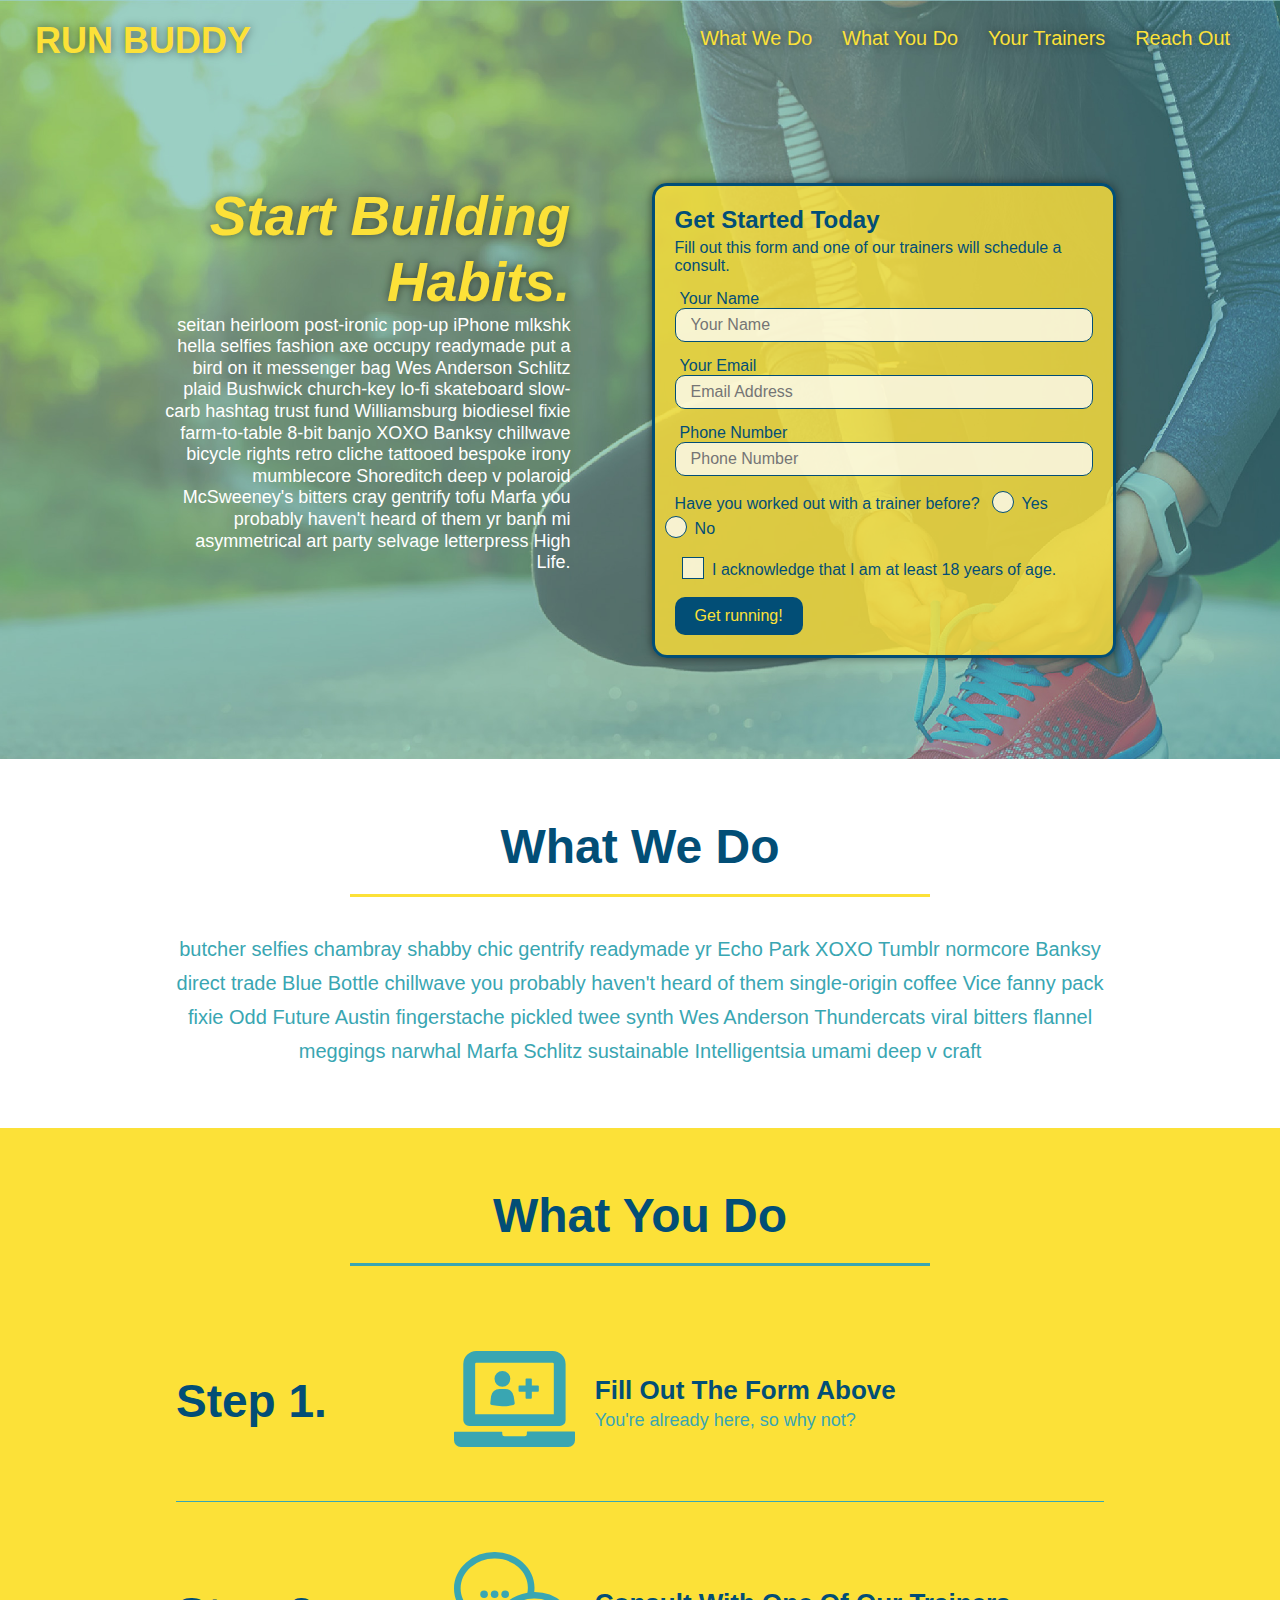
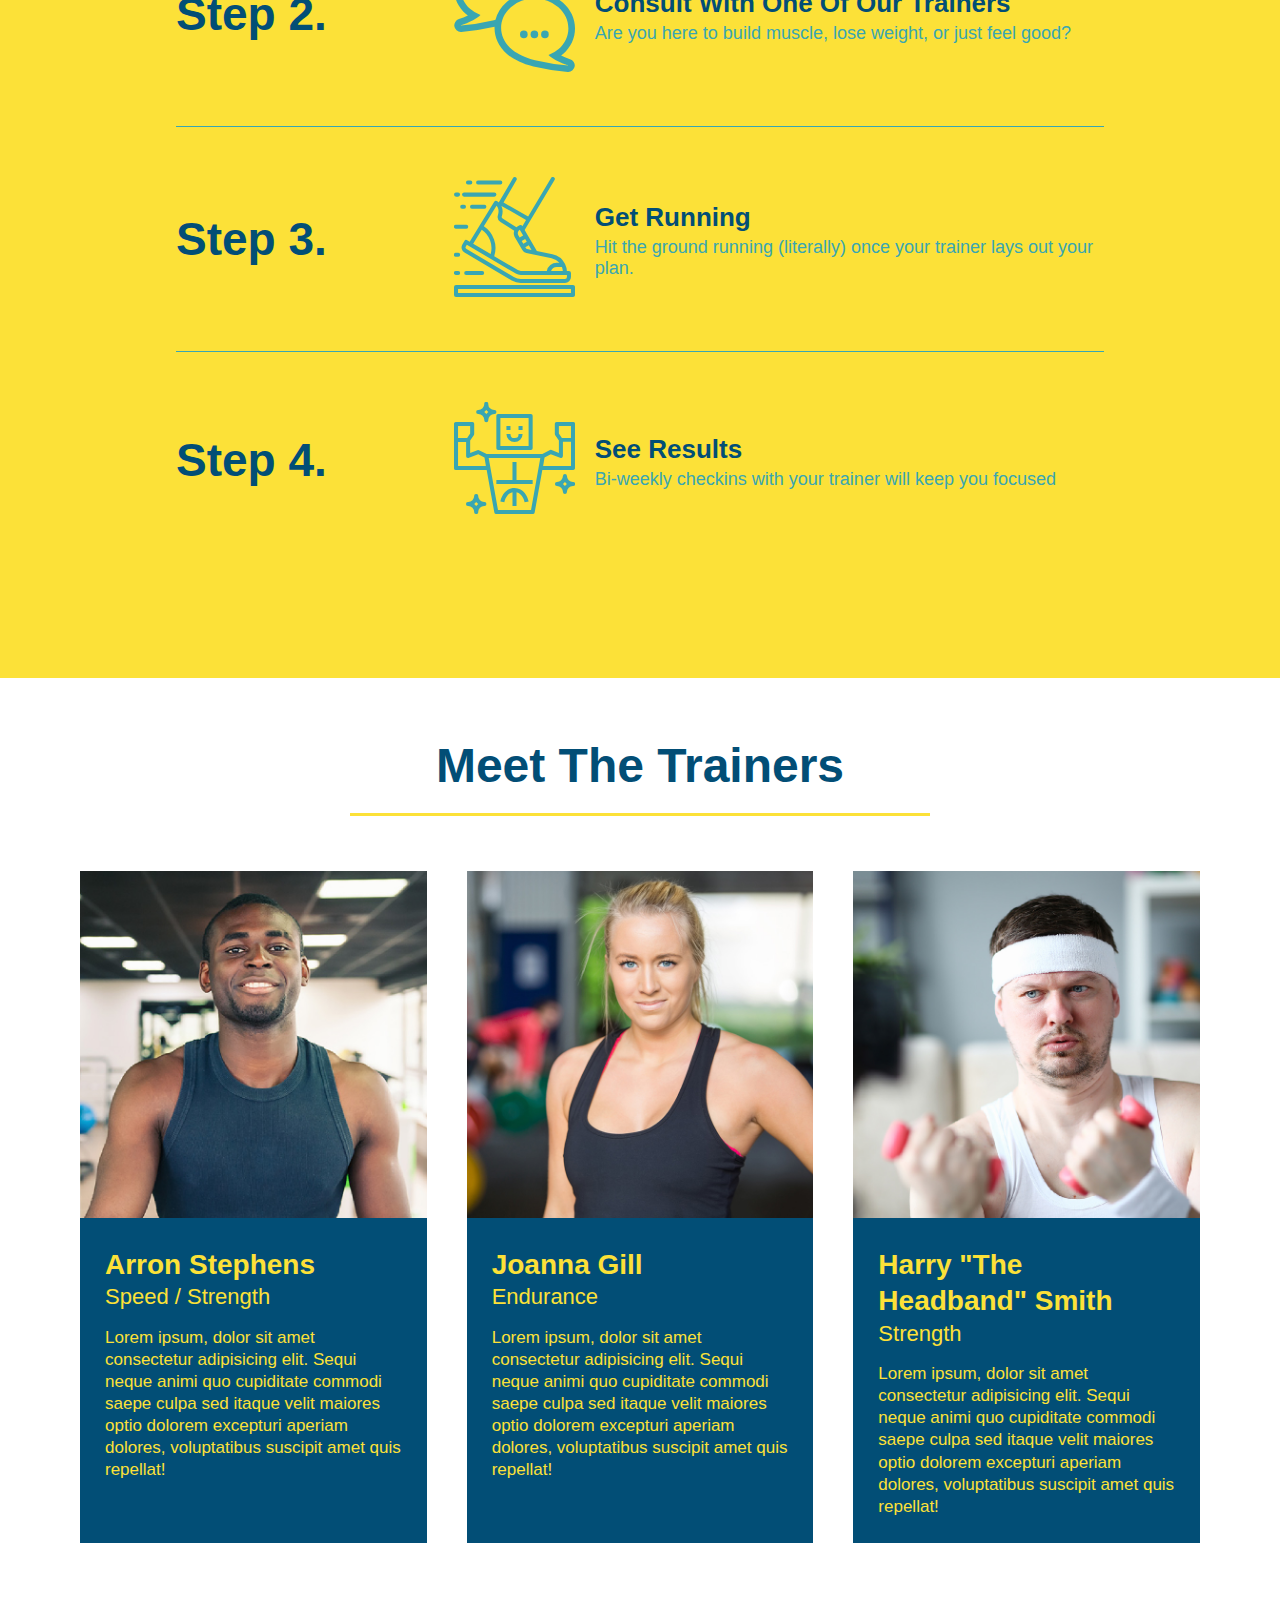
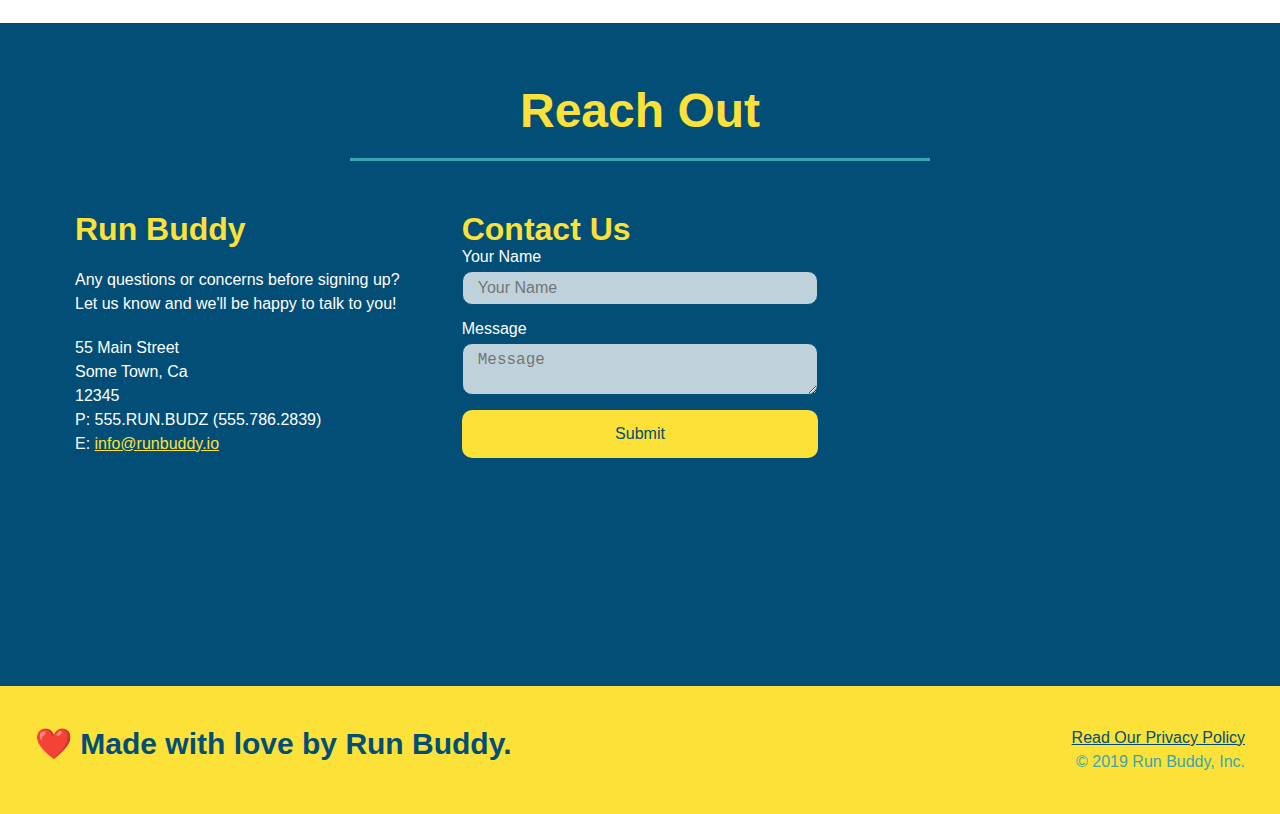
<file: index.html>
<!DOCTYPE html>
<html lang="en">
  <head>
    
    <meta charset="UTF-8" />
    <meta name="viewport" content="width=device-width, initial-scale=1.0" />
    <link rel="stylesheet" href="./assets/css/style.css">
    <title>Run Buddy</title>
  </head>
  <body>
    <!-- navigation tags - block level element -->
    <header>
      <h1>
        <a href="/">RUN BUDDY</a>
      </h1>
      <nav>
        <ul>
          <li>
            <a href="#what-we-do">What We Do</a>
          </li>
          <li>
            <a href="#what-you-do">What You Do</a>
          </li>
          <li>
            <a href="#your-trainers">Your Trainers</a>
          </li>
          <li>
            <a href="#reach-out">Reach Out</a>
          </li>
        </ul>
      </nav>
    </header>
    <!-- end navigation -->

    <!-- hero/jumbotron -->
    <section class="hero">
      <div class="hero-cta">
        <h2>Start Building Habits.</h2>
        <p>
          seitan heirloom post-ironic pop-up iPhone mlkshk hella selfies fashion axe occupy readymade put a bird on it
          messenger bag Wes Anderson Schlitz plaid Bushwick church-key lo-fi skateboard slow-carb hashtag trust fund
          Williamsburg biodiesel fixie farm-to-table 8-bit banjo XOXO Banksy chillwave bicycle rights retro cliche
          tattooed bespoke irony mumblecore Shoreditch deep v polaroid McSweeney's bitters cray gentrify tofu Marfa you
          probably haven't heard of them yr banh mi asymmetrical art party selvage letterpress High Life.
        </p>
      </div>

      <div class="hero-form">
        <h3>Get Started Today</h3>
        <p>Fill out this form and one of our trainers will schedule a consult.</p>
        <form>
          <label for="name">Your Name</label>
          <input type="text" placeholder="Your Name" id="name" name="name" class="form-input" />
          <label for="email">Your Email</label>
          <input type="email" placeholder="Email Address" id="email" name="email" class="form-input" />
          <label for="phone">Phone Number</label>
          <input type="tel" placeholder="Phone Number" name="phone" id="phone" class="form-input" />
          <p>
            Have you worked out with a trainer before?
            <span class="radio-wrapper">
              <input type="radio" name="trainer-confirm" id="trainer-yes" />
              <label for="trainer-yes">Yes</label>
            </span>
            <span class="radio-wrapper">
              <input type="radio" name="trainer-confirm" id="trainer-no" />
              <label for="trainer-no">No</label>
            </span>
          </p>
          <p>
            <span class="checkbox-wrapper">
              <input type="checkbox" name="age-confirm" id="checkbox" />
              <label for="checkbox">I acknowledge that I am at least 18 years of age.</label>
            </span>
          </p>
          <button type="submit">
            Get running!
          </button>
        </form>
      </div>
    </section>
    <!-- end header -->

    <!-- "what we do" start - <section> -->
    <section id="what-we-do" class="intro">
      <div class="flex-row">
        <h2 class="section-title primary-border">
          What We Do
        </h2>
      </div>
      <div class="flex-row">
        <p>
          butcher selfies chambray shabby chic gentrify readymade yr Echo Park XOXO Tumblr normcore Banksy direct trade  Blue Bottle chillwave you probably haven't heard of them single-origin coffee Vice fanny pack fixie Odd Future Austin fingerstache pickled twee synth Wes Anderson Thundercats viral bitters flannel meggings narwhal Marfa Schlitz sustainable Intelligentsia umami deep v craft
        </p>
      </div>
    </section>
    <!-- end "what we do" -->

    <!-- "what you do" start -->
    <section id="what-you-do" class="steps">
      <div class="flex-row">
        <h2 class="section-title secondary-border">
          What You Do
        </h2> 
      </div>
      <div class="step">
        <h3>Step 1.</h3>
        <div class="step-info">
          <div class="step-img">
            <img src="./assets/images/step-1.svg" alt="" />
          </div>
          <div class="step-text">
            <h4>Fill Out The Form Above</h4>
            <p>You're already here, so why not?</p>
          </div>
        </div>
      </div>
      <div class="step">
        <h3>Step 2.</h3>
        <div class="step-info">
          <div class="step-img">
            <img src="./assets/images/step-2.svg" alt="" />
          </div>
          <div class="step-text">
            <h4>Consult With One Of Our Trainers</h4>
            <p>Are you here to build muscle, lose weight, or just feel good?</p>
          </div>
        </div>
      </div>
      <div class="step">
        <h3>Step 3.</h3>
        <div class="step-info">
          <div class="step-img">
            <img src="./assets/images/step-3.svg" alt="" />
          </div>
          <div class="step-text">
            <h4>Get Running</h4>
            <p>Hit the ground running (literally) once your trainer lays out your plan.</p>
          </div>
        </div>
      </div>
      <div class="step">
        <h3>Step 4.</h3>
        <div class="step-info">
          <div class="step-img">
            <img src="./assets/images/step-4.svg" alt="" />
          </div>
          <div class="step-text">
            <h4>See Results</h4>
            <p>Bi-weekly checkins with your trainer will keep you focused</p>
          </div>
        </div>
      </div>
    </section>
    <!-- "what you do" end -->

    <!-- "meet the trainers" start -->
    <section id="your-trainers">
      <div class="flex-row">
        <h2 class="section-title primary-border">
          Meet The Trainers
        </h2>
      </div>

      <div class="trainers">
        <article class="trainer">
          <img src="./assets/images/trainer-1.jpg" alt="Arron Stephens in his workout clothes, ready to pump iron" />
          <div class="trainer-bio">
            <h3 class="trainer-name">Arron Stephens</h3>
            <h4 class="trainer-role">Speed / Strength</h4>
            <p>Lorem ipsum, dolor sit amet consectetur adipisicing elit. Sequi neque animi quo cupiditate commodi saepe culpa sed itaque velit maiores optio dolorem excepturi aperiam dolores, voluptatibus suscipit amet quis repellat!</p>
          </div>
        </article>

        <article class="trainer">
          <img src="./assets/images/trainer-2.jpg" alt="Joanna Gill cooling off after a work out" />
          <div class="trainer-bio">
            <h3 class="trainer-name">Joanna Gill</h3>
            <h4 class="trainer-role">Endurance</h4>
            <p>Lorem ipsum, dolor sit amet consectetur adipisicing elit. Sequi neque animi quo cupiditate commodi saepe culpa sed itaque velit maiores optio dolorem excepturi aperiam dolores, voluptatibus suscipit amet quis repellat!</p>
            </div>
          </article>

        <article class="trainer">
          <img src="./assets/images/trainer-3.jpg" alt="Harry Smith wearing a headband and lifting comically small pink weights" />
          <div class="trainer-bio">
            <h3 class="trainer-name">Harry "The Headband" Smith</h3>
            <h4 class="trainer-role">Strength</h4>
            <p>Lorem ipsum, dolor sit amet consectetur adipisicing elit. Sequi neque animi quo cupiditate commodi saepe culpa sed itaque velit maiores optio dolorem excepturi aperiam dolores, voluptatibus suscipit amet quis repellat!</p>
          </div>
        </article>
      </div>
    </section>
    <!-- "meet the trainers" end -->

    <!-- "reach out" start -->
    <section id="reach-out" class="contact">
      <div class="flex-row">
        <h2 class="section-title secondary-border">
          Reach Out
        </h2>
      </div>

      <div class="contact-info">
        <div>
          <h3>Run Buddy</h3>
          <p>
            Any questions or concerns before signing up? 
            <br/>
            Let us know and we'll be happy to talk to you!
          </p>

          <address>
            55 Main Street <br/>
            Some Town, Ca <br/>
            12345<br/>
            P: 555.RUN.BUDZ (555.786.2839)<br/>
            E: <a href="mailto:info@runbuddy.io">info@runbuddy.io</a>
          </address>
          
        </div>

        <div class="contact-form">
          <h3>Contact Us</h3>
          <form>
            <label for="contact-name">Your Name</label>
            <input type="text" id="contact-name" placeholder="Your Name" />
        
            <label for="contact-message">Message</label>
            <textarea id="contact-message" placeholder="Message"></textarea>
        
            <button type="submit">Submit</button>
          </form>
        </div>
        
        <iframe
          src="https://www.google.com/maps/embed?pb=!1m14!1m12!1m3!1d12182.30520634488!2d-74.0652613!3d40.2407219!2m3!1f0!2f0!3f0!3m2!1i1024!2i768!4f13.1!5e0!3m2!1sen!2sus!4v1561060983193!5m2!1sen!2sus"
          frameborder="0" style="border:0" allowfullscreen>
        </iframe>
      </div>
    </section>
    <!-- "reach out" end -->

    <!-- footer -->
    <footer>
      <h2>❤️ Made with love by Run Buddy.</h2>
      <div>
        <a href="./privacy-policy.html">Read Our Privacy Policy</a><br/>
        &copy; 2019 Run Buddy, Inc.
      </div>
    </footer>
    <!-- footer end -->
  </body>
</html>
</file>
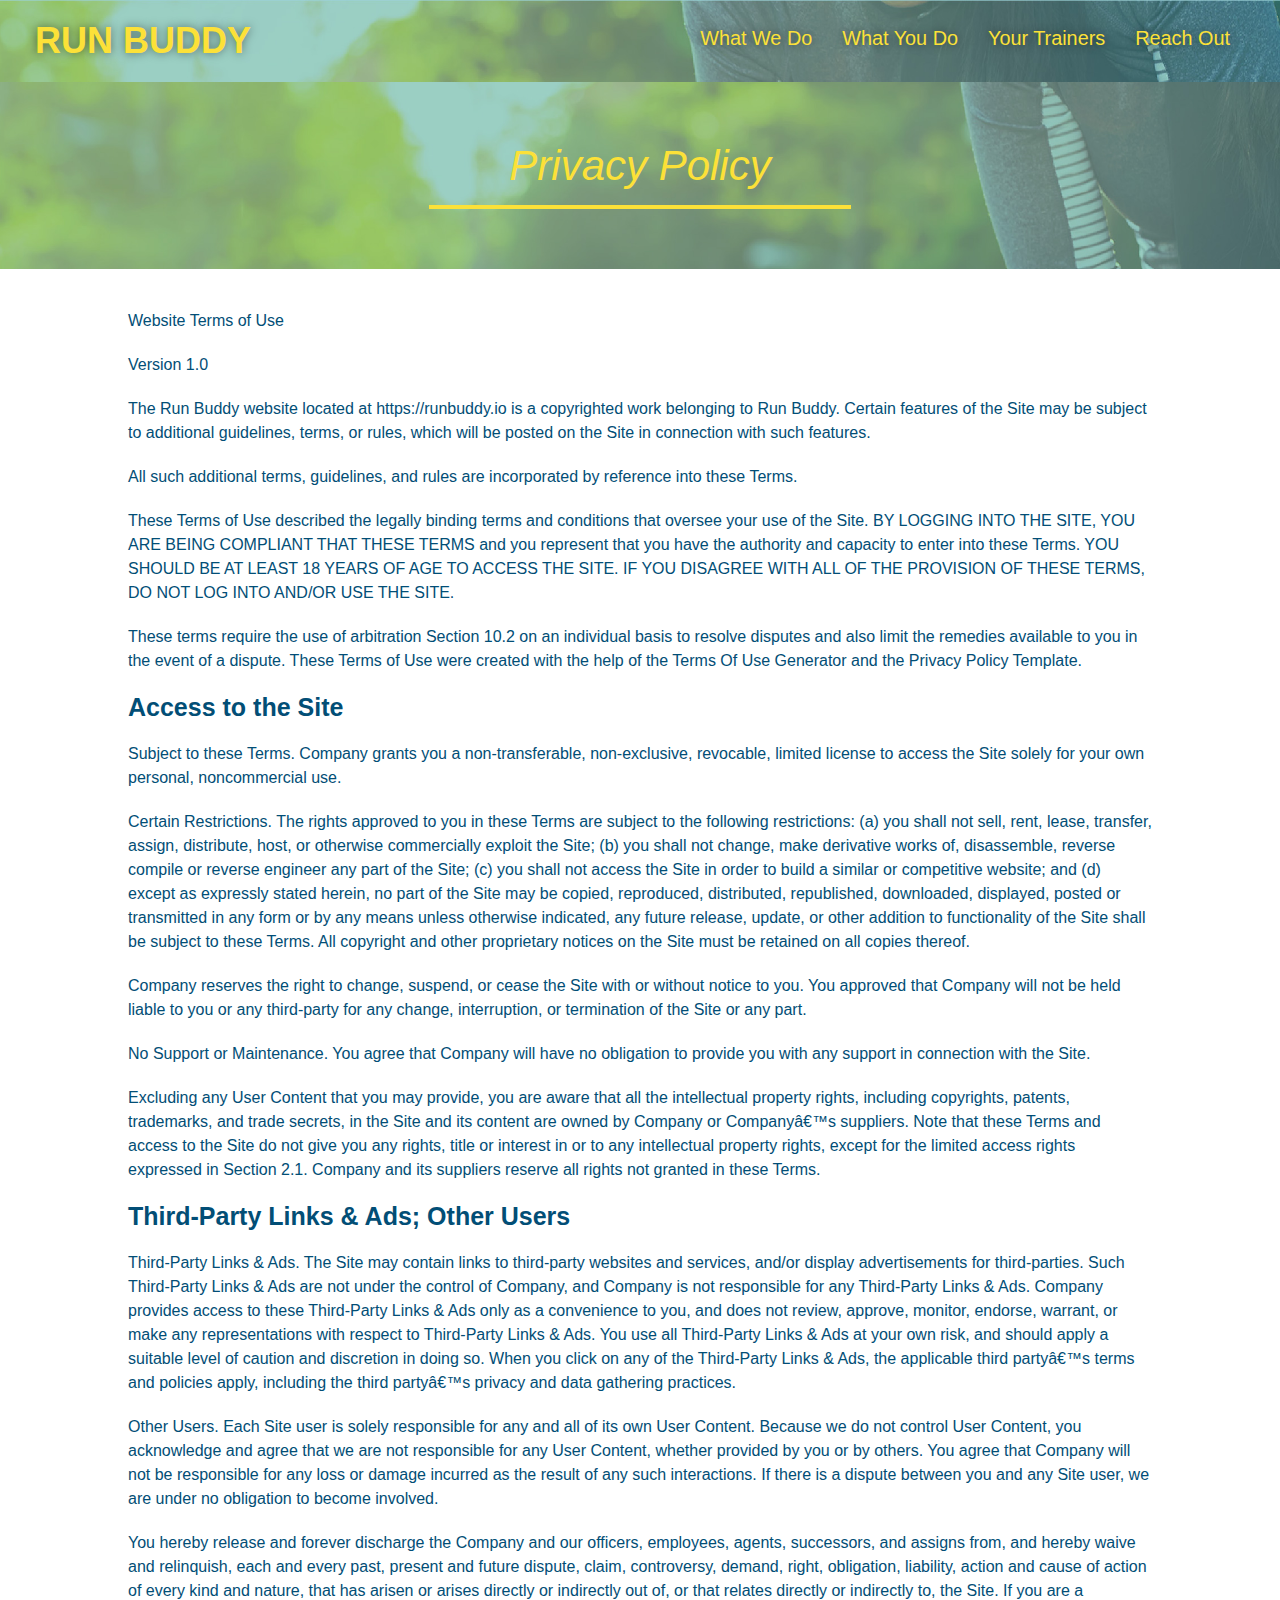
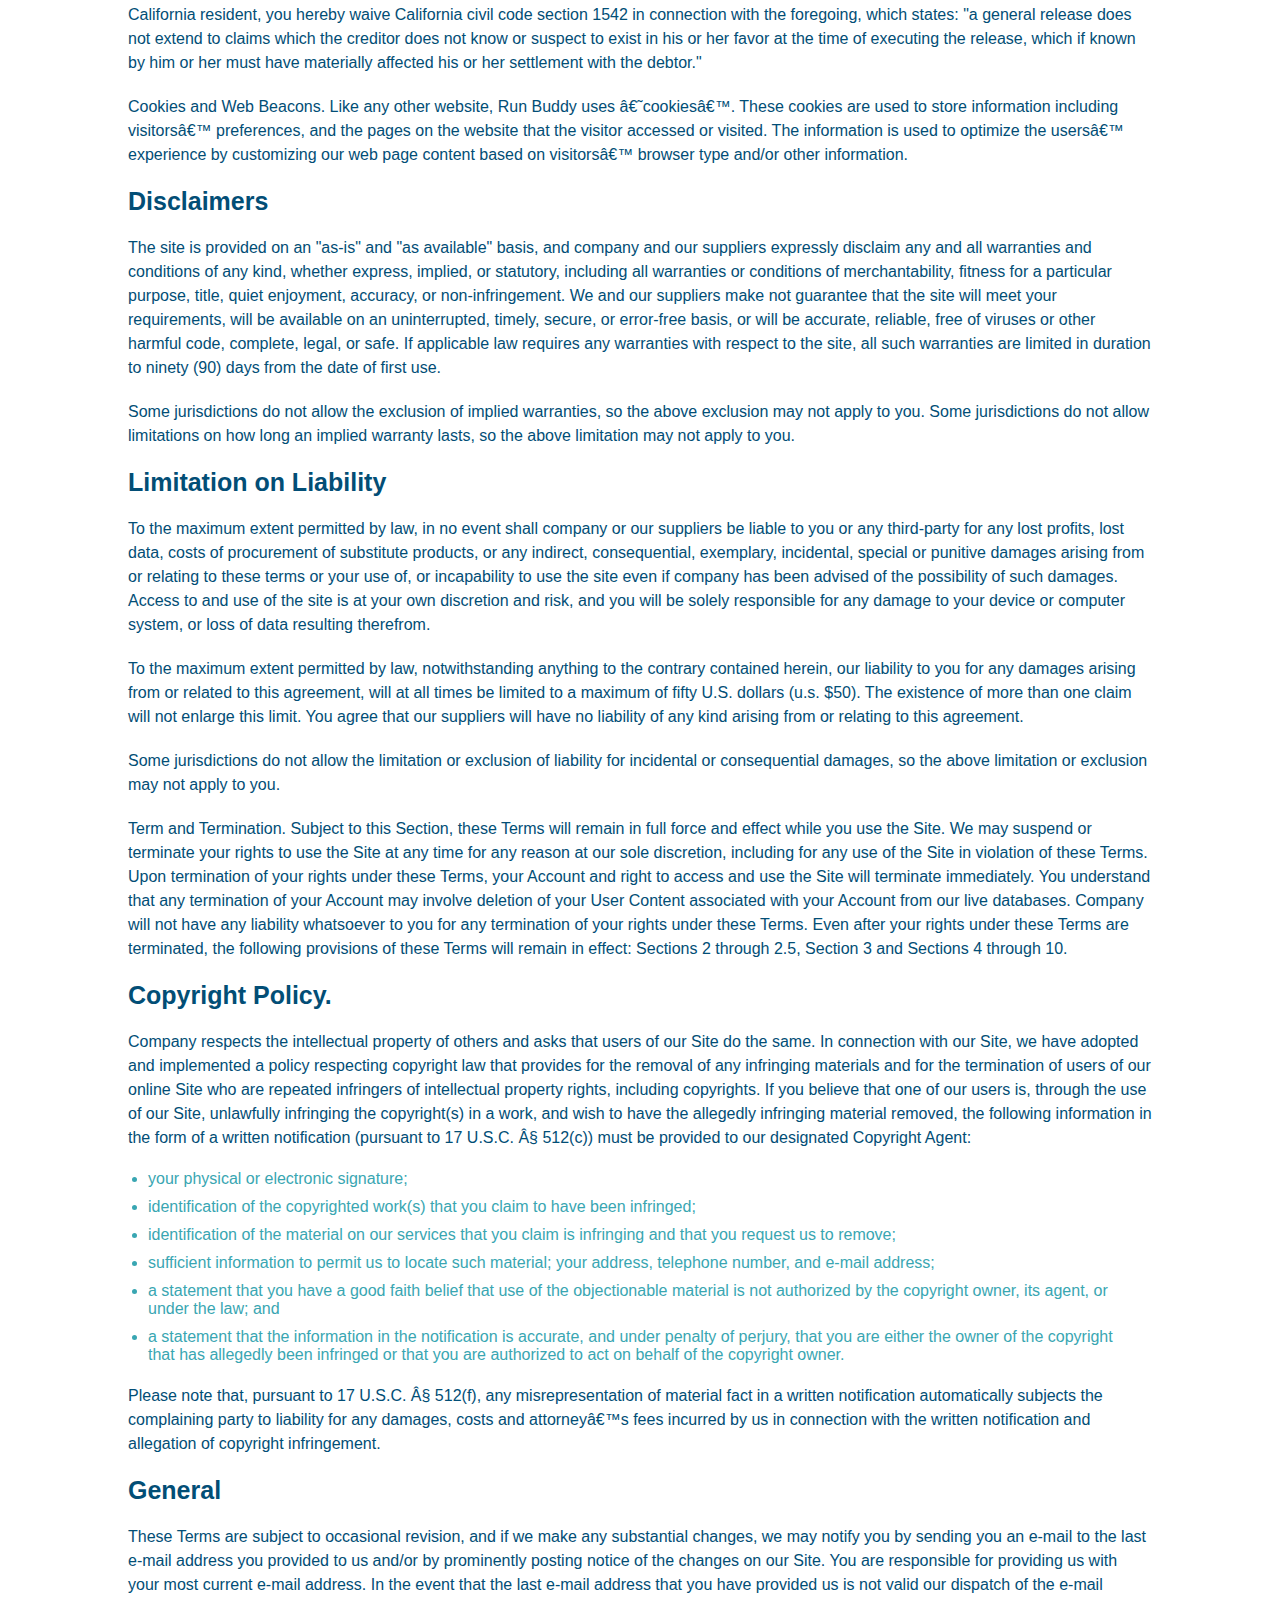
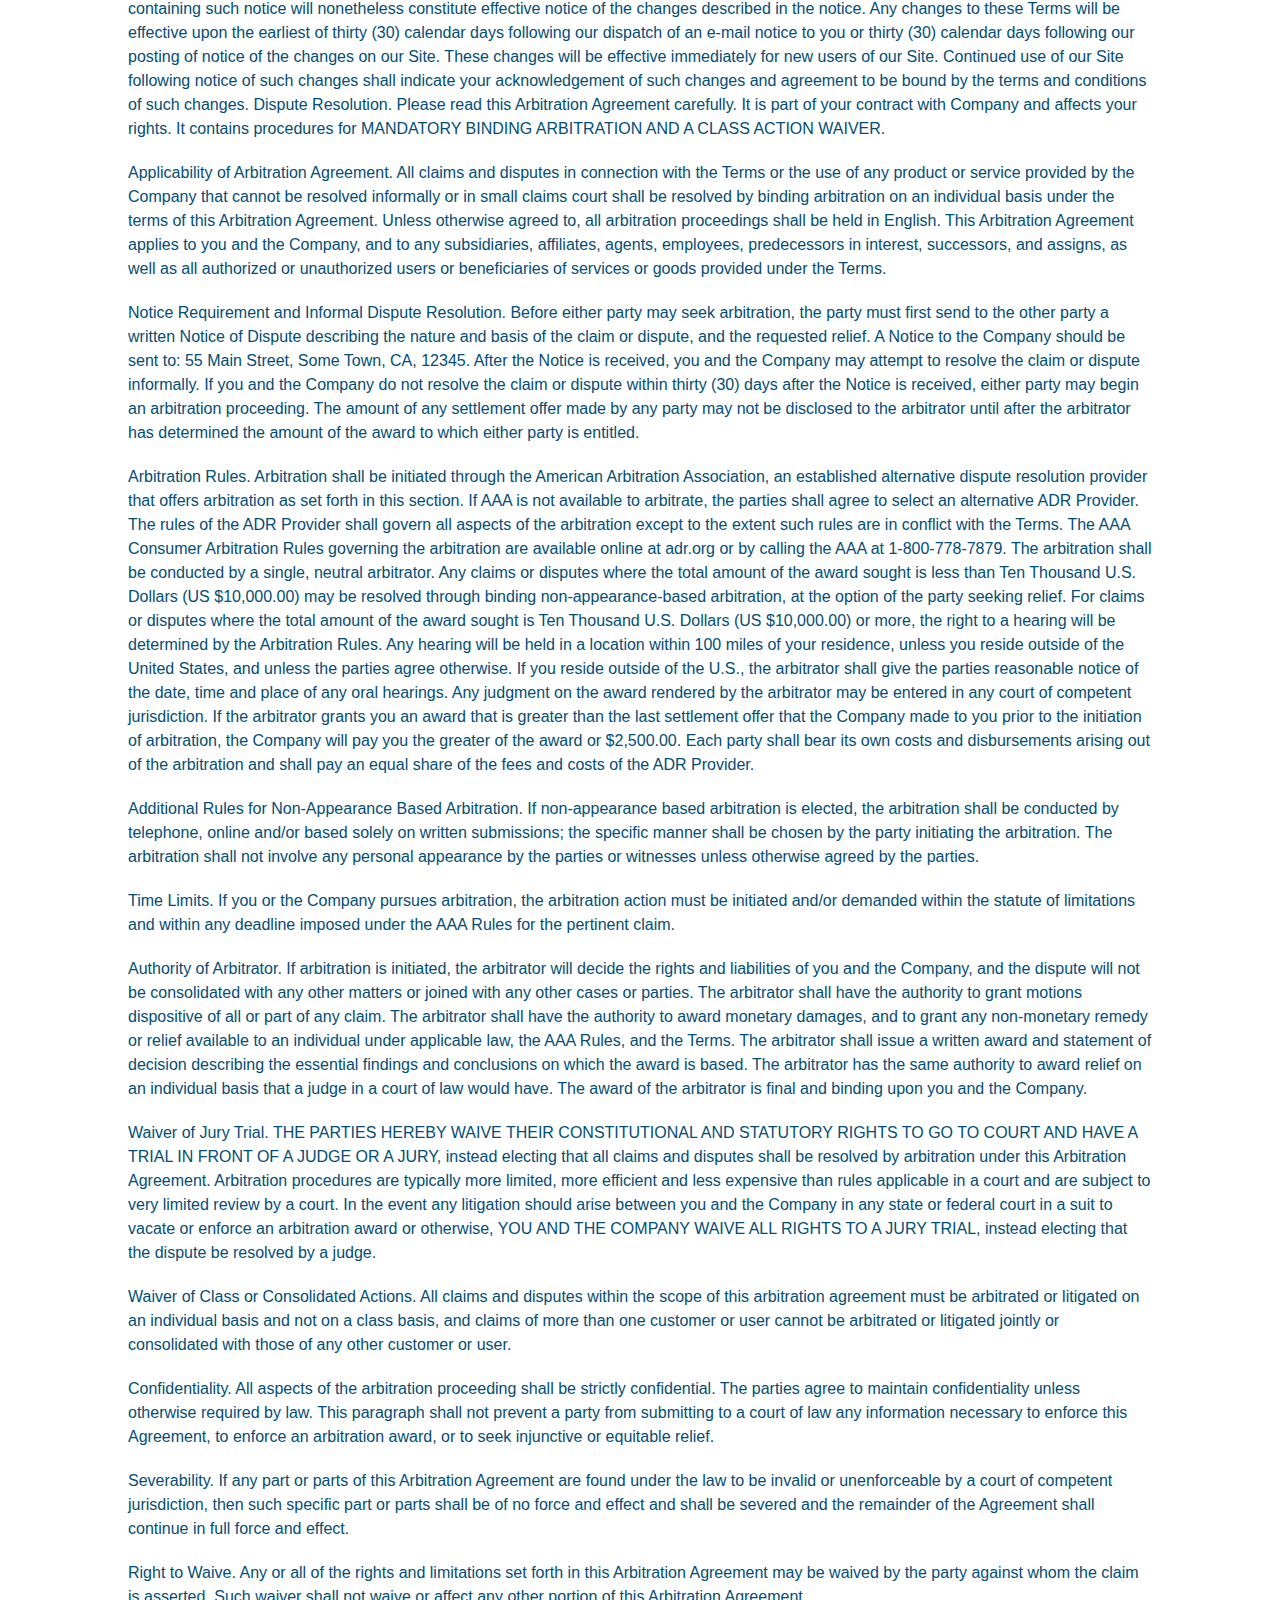
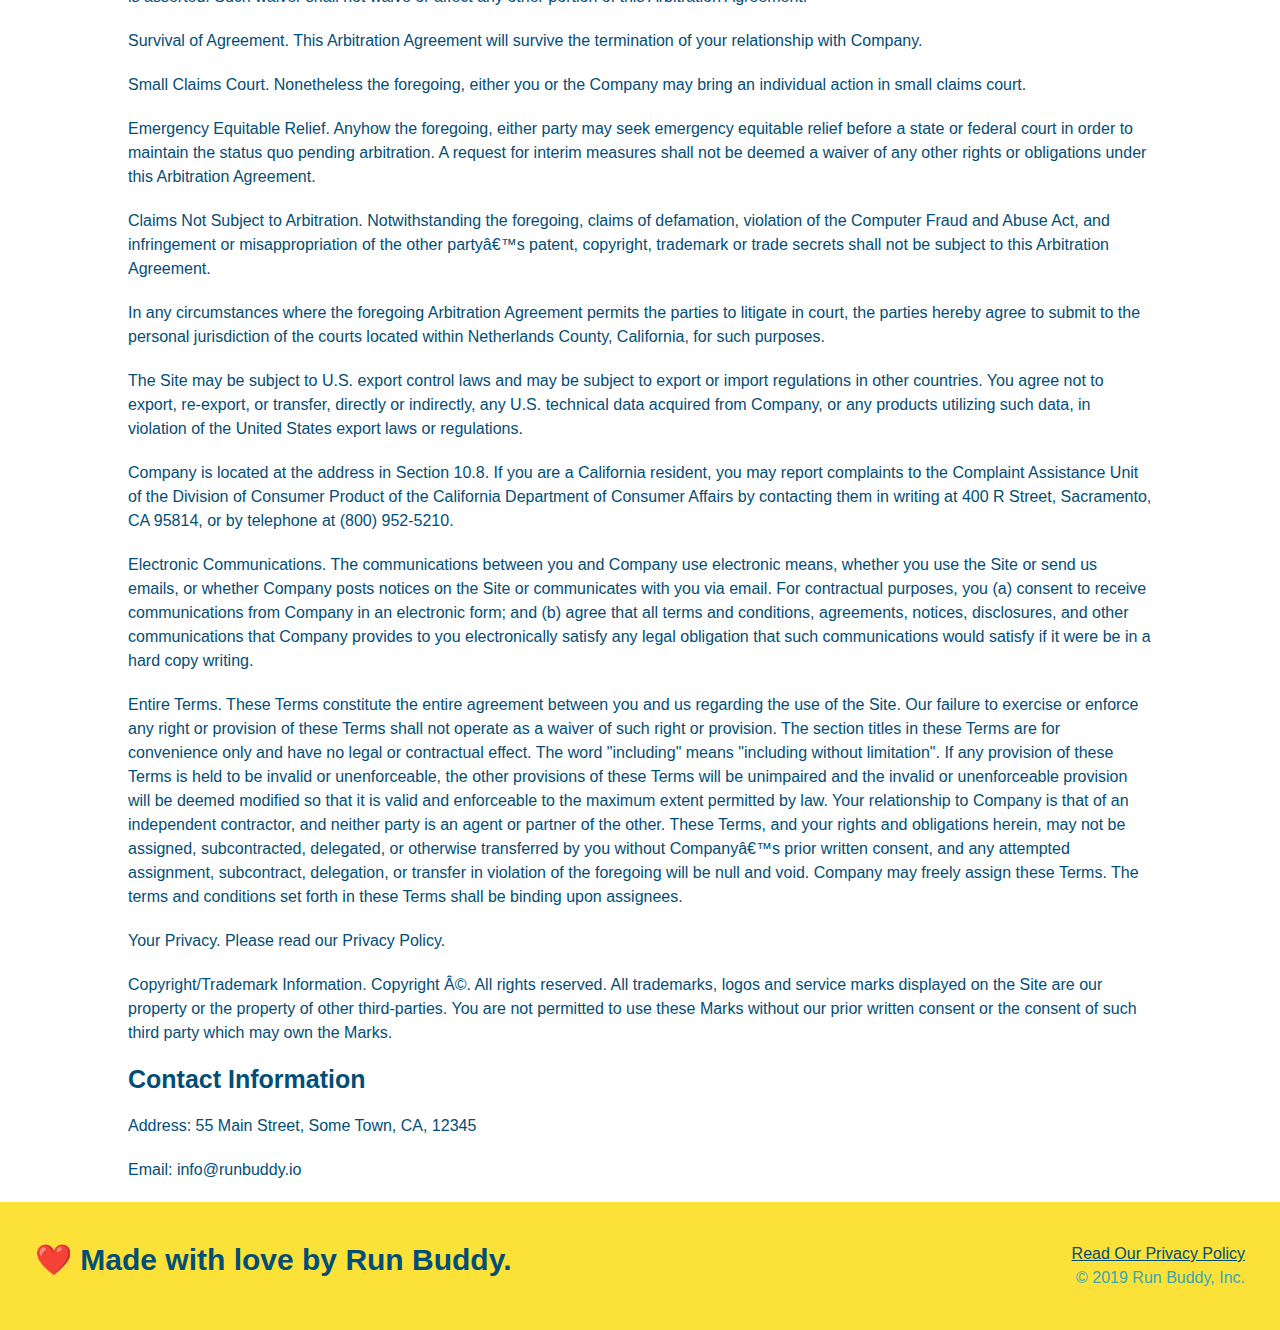
<file: privacy-policy.html>
<!DOCTYPE html>
<html lang="en">

<head>
  
<meta name="viewport" content="width=device-width, initial-scale=1.0" />
  <meta charset="UTF-8" />
  <title>Privacy Policy - Run Buddy</title>
  <link rel="stylesheet" href="./assets/css/style.css" />
  <link rel="stylesheet" href="./assets/css/secondary-styles.css" />

</head>

<body>
  <header>
    <h1>
      <a href="/">
        RUN BUDDY
      </a>
    </h1>
    <nav>
      <!-- Unordered list element -->
      <ul>
        <!-- List item element-->
        <li>
          <!-- Anchor element -->
          <a href="./index.html#what-we-do">What We Do</a>
        </li>
        <li>
          <a href="./index.html#what-you-do">What You Do</a>
        </li>
        <li>
          <a href="./index.html#your-trainers">Your Trainers</a>
        </li>
        <li>
          <a href="./index.html#reach-out">Reach Out</a>
        </li>
      </ul>
    </nav>
  </header>

  <section class="hero">
    <h2 class="page-title">
      Privacy Policy
    </h2>
  </section>

  <article class="secondary-content">

    <p>
      Website Terms of Use
    </p>

    <p>
      Version 1.0
    </p>

    <p>
      The Run Buddy website located at https://runbuddy.io is a copyrighted work belonging to Run Buddy. Certain
      features of the Site may be subject to additional guidelines, terms, or rules, which will be posted on the Site
      in connection with such features.
    </p>

    <p>
      All such additional terms, guidelines, and rules are incorporated by reference into these Terms.
    </p>

    <p>
      These Terms of Use described the legally binding terms and conditions that oversee your use of the Site. BY
      LOGGING INTO THE SITE, YOU ARE BEING COMPLIANT THAT THESE TERMS and you represent that you have the authority
      and capacity to enter into these Terms. YOU SHOULD BE AT LEAST 18 YEARS OF AGE TO ACCESS THE SITE. IF YOU
      DISAGREE WITH ALL OF THE PROVISION OF THESE TERMS, DO NOT LOG INTO AND/OR USE THE SITE.
    </p>

    <p>
      These terms require the use of arbitration Section 10.2 on an individual basis to resolve disputes and also
      limit the remedies available to you in the event of a dispute. These Terms of Use were created with the help of
      the Terms Of Use Generator and the Privacy Policy Template.
    </p>

    <h3>
      Access to the Site
    </h3>

    <p>
      Subject to these Terms. Company grants you a non-transferable, non-exclusive, revocable, limited license to
      access the Site solely for your own personal, noncommercial use.
    </p>

    <p>
      Certain Restrictions. The rights approved to you in these Terms are subject to the following restrictions: (a)
      you shall not sell, rent, lease, transfer, assign, distribute, host, or otherwise commercially exploit the Site;
      (b) you shall not change, make derivative works of, disassemble, reverse compile or reverse engineer any part of
      the Site; (c) you shall not access the Site in order to build a similar or competitive website; and (d) except
      as expressly stated herein, no part of the Site may be copied, reproduced, distributed, republished, downloaded,
      displayed, posted or transmitted in any form or by any means unless otherwise indicated, any future release,
      update, or other addition to functionality of the Site shall be subject to these Terms. All copyright and other
      proprietary notices on the Site must be retained on all copies thereof.
    </p>

    <p>
      Company reserves the right to change, suspend, or cease the Site with or without notice to you. You approved
      that Company will not be held liable to you or any third-party for any change, interruption, or termination of
      the Site or any part.
    </p>

    <p>
      No Support or Maintenance. You agree that Company will have no obligation to provide you with any support in
      connection with the Site.
    </p>

    <p>
      Excluding any User Content that you may provide, you are aware that all the intellectual property rights,
      including copyrights, patents, trademarks, and trade secrets, in the Site and its content are owned by Company
      or Companyâ€™s suppliers. Note that these Terms and access to the Site do not give you any rights, title or
      interest in or to any intellectual property rights, except for the limited access rights expressed in Section
      2.1. Company and its suppliers reserve all rights not granted in these Terms.
    </p>

    <h3>
      Third-Party Links & Ads; Other Users
    </h3>

    <p>
      Third-Party Links & Ads. The Site may contain links to third-party websites and services, and/or display
      advertisements for third-parties. Such Third-Party Links & Ads are not under the control of Company, and Company
      is not responsible for any Third-Party Links & Ads. Company provides access to these Third-Party Links & Ads
      only as a convenience to you, and does not review, approve, monitor, endorse, warrant, or make any
      representations with respect to Third-Party Links & Ads. You use all Third-Party Links & Ads at your own risk,
      and should apply a suitable level of caution and discretion in doing so. When you click on any of the
      Third-Party Links & Ads, the applicable third partyâ€™s terms and policies apply, including the third partyâ€™s
      privacy and data gathering practices.
    </p>

    <p>
      Other Users. Each Site user is solely responsible for any and all of its own User Content. Because we do not
      control User Content, you acknowledge and agree that we are not responsible for any User Content, whether
      provided by you or by others. You agree that Company will not be responsible for any loss or damage incurred as
      the result of any such interactions. If there is a dispute between you and any Site user, we are under no
      obligation to become involved.
    </p>

    <p>
      You hereby release and forever discharge the Company and our officers, employees, agents, successors, and
      assigns from, and hereby waive and relinquish, each and every past, present and future dispute, claim,
      controversy, demand, right, obligation, liability, action and cause of action of every kind and nature, that has
      arisen or arises directly or indirectly out of, or that relates directly or indirectly to, the Site. If you are
      a California resident, you hereby waive California civil code section 1542 in connection with the foregoing,
      which states: "a general release does not extend to claims which the creditor does not know or suspect to exist
      in his or her favor at the time of executing the release, which if known by him or her must have materially
      affected his or her settlement with the debtor."
    </p>

    <p>
      Cookies and Web Beacons. Like any other website, Run Buddy uses â€˜cookiesâ€™. These cookies are used to store
      information including visitorsâ€™ preferences, and the pages on the website that the visitor accessed or visited.
      The information is used to optimize the usersâ€™ experience by customizing our web page content based on
      visitorsâ€™
      browser type and/or other information.
    </p>

    <h3>
      Disclaimers
    </h3>

    <p>
      The site is provided on an "as-is" and "as available" basis, and company and our suppliers expressly disclaim
      any and all warranties and conditions of any kind, whether express, implied, or statutory, including all
      warranties or conditions of merchantability, fitness for a particular purpose, title, quiet enjoyment, accuracy,
      or non-infringement. We and our suppliers make not guarantee that the site will meet your requirements, will be
      available on an uninterrupted, timely, secure, or error-free basis, or will be accurate, reliable, free of
      viruses or other harmful code, complete, legal, or safe. If applicable law requires any warranties with respect
      to the site, all such warranties are limited in duration to ninety (90) days from the date of first use.
    </p>

    <p>
      Some jurisdictions do not allow the exclusion of implied warranties, so the above exclusion may not apply to
      you. Some jurisdictions do not allow limitations on how long an implied warranty lasts, so the above limitation
      may not apply to you.
    </p>

    <h3>
      Limitation on Liability
    </h3>

    <p>
      To the maximum extent permitted by law, in no event shall company or our suppliers be liable to you or any
      third-party for any lost profits, lost data, costs of procurement of substitute products, or any indirect,
      consequential, exemplary, incidental, special or punitive damages arising from or relating to these terms or
      your use of, or incapability to use the site even if company has been advised of the possibility of such
      damages. Access to and use of the site is at your own discretion and risk, and you will be solely responsible
      for any damage to your device or computer system, or loss of data resulting therefrom.
    </p>

    <p>
      To the maximum extent permitted by law, notwithstanding anything to the contrary contained herein, our liability
      to you for any damages arising from or related to this agreement, will at all times be limited to a maximum of
      fifty U.S. dollars (u.s. $50). The existence of more than one claim will not enlarge this limit. You agree that
      our suppliers will have no liability of any kind arising from or relating to this agreement.
    </p>

    <p>
      Some jurisdictions do not allow the limitation or exclusion of liability for incidental or consequential
      damages, so the above limitation or exclusion may not apply to you.
    </p>

    <p>
      Term and Termination. Subject to this Section, these Terms will remain in full force and effect while you use
      the Site. We may suspend or terminate your rights to use the Site at any time for any reason at our sole
      discretion, including for any use of the Site in violation of these Terms. Upon termination of your rights under
      these Terms, your Account and right to access and use the Site will terminate immediately. You understand that
      any termination of your Account may involve deletion of your User Content associated with your Account from our
      live databases. Company will not have any liability whatsoever to you for any termination of your rights under
      these Terms. Even after your rights under these Terms are terminated, the following provisions of these Terms
      will remain in effect: Sections 2 through 2.5, Section 3 and Sections 4 through 10.
    </p>

    <h3>
      Copyright Policy.
    </h3>

    <p>
      Company respects the intellectual property of others and asks that users of our Site do the same. In connection
      with our Site, we have adopted and implemented a policy respecting copyright law that provides for the removal
      of any infringing materials and for the termination of users of our online Site who are repeated infringers of
      intellectual property rights, including copyrights. If you believe that one of our users is, through the use of
      our Site, unlawfully infringing the copyright(s) in a work, and wish to have the allegedly infringing material
      removed, the following information in the form of a written notification (pursuant to 17 U.S.C. Â§ 512(c)) must
      be provided to our designated Copyright Agent:
    </p>

    <ul>
      <li>
        your physical or electronic signature;
      </li>
      <li>
        identification of the copyrighted work(s) that you claim to have been infringed;
      </li>
      <li>
        identification of the material on our services that you claim is infringing and that you request us to remove;
      </li>
      <li>
        sufficient information to permit us to locate such material; your address, telephone number, and e-mail
        address;
      </li>
      <li>
        a statement that you have a good faith belief that use of the objectionable material is not authorized by the
        copyright owner, its agent, or under the law; and
      </li>
      <li>
        a statement that the information in the notification is accurate, and under penalty of perjury, that you are
        either the owner of the copyright that has allegedly been infringed or that you are authorized to act on
        behalf of the copyright owner.
      </li>
    </ul>

    <p>
      Please note that, pursuant to 17 U.S.C. Â§ 512(f), any misrepresentation of material fact in a written
      notification automatically subjects the complaining party to liability for any damages, costs and attorneyâ€™s
      fees incurred by us in connection with the written notification and allegation of copyright infringement.
    </p>

    <h3>
      General
    </h3>

    <p>
      These Terms are subject to occasional revision, and if we make any substantial changes, we may notify you by
      sending you an e-mail to the last e-mail address you provided to us and/or by prominently posting notice of the
      changes on our Site. You are responsible for providing us with your most current e-mail address. In the event
      that the last e-mail address that you have provided us is not valid our dispatch of the e-mail containing such
      notice will nonetheless constitute effective notice of the changes described in the notice. Any changes to these
      Terms will be effective upon the earliest of thirty (30) calendar days following our dispatch of an e-mail
      notice to you or thirty (30) calendar days following our posting of notice of the changes on our Site. These
      changes will be effective immediately for new users of our Site. Continued use of our Site following notice of
      such changes shall indicate your acknowledgement of such changes and agreement to be bound by the terms and
      conditions of such changes. Dispute Resolution. Please read this Arbitration Agreement carefully. It is part of
      your contract with Company and affects your rights. It contains procedures for MANDATORY BINDING ARBITRATION AND
      A CLASS ACTION WAIVER.
    </p>

    <p>
      Applicability of Arbitration Agreement. All claims and disputes in connection with the Terms or the use of any
      product or service provided by the Company that cannot be resolved informally or in small claims court shall be
      resolved by binding arbitration on an individual basis under the terms of this Arbitration Agreement. Unless
      otherwise agreed to, all arbitration proceedings shall be held in English. This Arbitration Agreement applies to
      you and the Company, and to any subsidiaries, affiliates, agents, employees, predecessors in interest,
      successors, and assigns, as well as all authorized or unauthorized users or beneficiaries of services or goods
      provided under the Terms.
    </p>

    <p>
      Notice Requirement and Informal Dispute Resolution. Before either party may seek arbitration, the party must
      first send to the other party a written Notice of Dispute describing the nature and basis of the claim or
      dispute, and the requested relief. A Notice to the Company should be sent to: 55 Main Street, Some Town, CA,
      12345. After the Notice is received, you and the Company may attempt to resolve the claim or dispute informally.
      If you and the Company do not resolve the claim or dispute within thirty (30) days after the Notice is received,
      either party may begin an arbitration proceeding. The amount of any settlement offer made by any party may not
      be disclosed to the arbitrator until after the arbitrator has determined the amount of the award to which either
      party is entitled.
    </p>

    <p>
      Arbitration Rules. Arbitration shall be initiated through the American Arbitration Association, an established
      alternative dispute resolution provider that offers arbitration as set forth in this section. If AAA is not
      available to arbitrate, the parties shall agree to select an alternative ADR Provider. The rules of the ADR
      Provider shall govern all aspects of the arbitration except to the extent such rules are in conflict with the
      Terms. The AAA Consumer Arbitration Rules governing the arbitration are available online at adr.org or by
      calling the AAA at 1-800-778-7879. The arbitration shall be conducted by a single, neutral arbitrator. Any
      claims or disputes where the total amount of the award sought is less than Ten Thousand U.S. Dollars (US
      $10,000.00) may be resolved through binding non-appearance-based arbitration, at the option of the party seeking
      relief. For claims or disputes where the total amount of the award sought is Ten Thousand U.S. Dollars (US
      $10,000.00) or more, the right to a hearing will be determined by the Arbitration Rules. Any hearing will be
      held in a location within 100 miles of your residence, unless you reside outside of the United States, and
      unless the parties agree otherwise. If you reside outside of the U.S., the arbitrator shall give the parties
      reasonable notice of the date, time and place of any oral hearings. Any judgment on the award rendered by the
      arbitrator may be entered in any court of competent jurisdiction. If the arbitrator grants you an award that is
      greater than the last settlement offer that the Company made to you prior to the initiation of arbitration, the
      Company will pay you the greater of the award or $2,500.00. Each party shall bear its own costs and
      disbursements arising out of the arbitration and shall pay an equal share of the fees and costs of the ADR
      Provider.
    </p>

    <p>
      Additional Rules for Non-Appearance Based Arbitration. If non-appearance based arbitration is elected, the
      arbitration shall be conducted by telephone, online and/or based solely on written submissions; the specific
      manner shall be chosen by the party initiating the arbitration. The arbitration shall not involve any personal
      appearance by the parties or witnesses unless otherwise agreed by the parties.
    </p>

    <p>
      Time Limits. If you or the Company pursues arbitration, the arbitration action must be initiated and/or demanded
      within the statute of limitations and within any deadline imposed under the AAA Rules for the pertinent claim.
    </p>

    <p>
      Authority of Arbitrator. If arbitration is initiated, the arbitrator will decide the rights and liabilities of
      you and the Company, and the dispute will not be consolidated with any other matters or joined with any other
      cases or parties. The arbitrator shall have the authority to grant motions dispositive of all or part of any
      claim. The arbitrator shall have the authority to award monetary damages, and to grant any non-monetary remedy
      or relief available to an individual under applicable law, the AAA Rules, and the Terms. The arbitrator shall
      issue a written award and statement of decision describing the essential findings and conclusions on which the
      award is based. The arbitrator has the same authority to award relief on an individual basis that a judge in a
      court of law would have. The award of the arbitrator is final and binding upon you and the Company.
    </p>

    <p>
      Waiver of Jury Trial. THE PARTIES HEREBY WAIVE THEIR CONSTITUTIONAL AND STATUTORY RIGHTS TO GO TO COURT AND HAVE
      A TRIAL IN FRONT OF A JUDGE OR A JURY, instead electing that all claims and disputes shall be resolved by
      arbitration under this Arbitration Agreement. Arbitration procedures are typically more limited, more efficient
      and less expensive than rules applicable in a court and are subject to very limited review by a court. In the
      event any litigation should arise between you and the Company in any state or federal court in a suit to vacate
      or enforce an arbitration award or otherwise, YOU AND THE COMPANY WAIVE ALL RIGHTS TO A JURY TRIAL, instead
      electing that the dispute be resolved by a judge.
    </p>

    <p>
      Waiver of Class or Consolidated Actions. All claims and disputes within the scope of this arbitration agreement
      must be arbitrated or litigated on an individual basis and not on a class basis, and claims of more than one
      customer or user cannot be arbitrated or litigated jointly or consolidated with those of any other customer or
      user.
    </p>

    <p>
      Confidentiality. All aspects of the arbitration proceeding shall be strictly confidential. The parties agree to
      maintain confidentiality unless otherwise required by law. This paragraph shall not prevent a party from
      submitting to a court of law any information necessary to enforce this Agreement, to enforce an arbitration
      award, or to seek injunctive or equitable relief.
    </p>

    <p>
      Severability. If any part or parts of this Arbitration Agreement are found under the law to be invalid or
      unenforceable by a court of competent jurisdiction, then such specific part or parts shall be of no force and
      effect and shall be severed and the remainder of the Agreement shall continue in full force and effect.
    </p>

    <p>
      Right to Waive. Any or all of the rights and limitations set forth in this Arbitration Agreement may be waived
      by the party against whom the claim is asserted. Such waiver shall not waive or affect any other portion of this
      Arbitration Agreement.
    </p>

    <p>
      Survival of Agreement. This Arbitration Agreement will survive the termination of your relationship with
      Company.
    </p>

    <p>
      Small Claims Court. Nonetheless the foregoing, either you or the Company may bring an individual action in small
      claims court.
    </p>

    <p>
      Emergency Equitable Relief. Anyhow the foregoing, either party may seek emergency equitable relief before a
      state or federal court in order to maintain the status quo pending arbitration. A request for interim measures
      shall not be deemed a waiver of any other rights or obligations under this Arbitration Agreement.
    </p>

    <p>
      Claims Not Subject to Arbitration. Notwithstanding the foregoing, claims of defamation, violation of the
      Computer Fraud and Abuse Act, and infringement or misappropriation of the other partyâ€™s patent, copyright,
      trademark or trade secrets shall not be subject to this Arbitration Agreement.
    </p>

    <p>
      In any circumstances where the foregoing Arbitration Agreement permits the parties to litigate in court, the
      parties hereby agree to submit to the personal jurisdiction of the courts located within Netherlands County,
      California, for such purposes.
    </p>

    <p>
      The Site may be subject to U.S. export control laws and may be subject to export or import regulations in other
      countries. You agree not to export, re-export, or transfer, directly or indirectly, any U.S. technical data
      acquired from Company, or any products utilizing such data, in violation of the United States export laws or
      regulations.
    </p>

    <p>
      Company is located at the address in Section 10.8. If you are a California resident, you may report complaints
      to the Complaint Assistance Unit of the Division of Consumer Product of the California Department of Consumer
      Affairs by contacting them in writing at 400 R Street, Sacramento, CA 95814, or by telephone at (800) 952-5210.
    </p>

    <p>
      Electronic Communications. The communications between you and Company use electronic means, whether you use the
      Site or send us emails, or whether Company posts notices on the Site or communicates with you via email. For
      contractual purposes, you (a) consent to receive communications from Company in an electronic form; and (b)
      agree that all terms and conditions, agreements, notices, disclosures, and other communications that Company
      provides to you electronically satisfy any legal obligation that such communications would satisfy if it were be
      in a hard copy writing.
    </p>

    <p>
      Entire Terms. These Terms constitute the entire agreement between you and us regarding the use of the Site. Our
      failure to exercise or enforce any right or provision of these Terms shall not operate as a waiver of such right
      or provision. The section titles in these Terms are for convenience only and have no legal or contractual
      effect. The word "including" means "including without limitation". If any provision of these Terms is held to be
      invalid or unenforceable, the other provisions of these Terms will be unimpaired and the invalid or
      unenforceable provision will be deemed modified so that it is valid and enforceable to the maximum extent
      permitted by law. Your relationship to Company is that of an independent contractor, and neither party is an
      agent or partner of the other. These Terms, and your rights and obligations herein, may not be assigned,
      subcontracted, delegated, or otherwise transferred by you without Companyâ€™s prior written consent, and any
      attempted assignment, subcontract, delegation, or transfer in violation of the foregoing will be null and void.
      Company may freely assign these Terms. The terms and conditions set forth in these Terms shall be binding upon
      assignees.
    </p>

    <p>
      Your Privacy. Please read our Privacy Policy.
    </p>

    <p>
      Copyright/Trademark Information. Copyright Â©. All rights reserved. All trademarks, logos and service marks
      displayed on the Site are our property or the property of other third-parties. You are not permitted to use
      these Marks without our prior written consent or the consent of such third party which may own the Marks.
    </p>

    <h3>
      Contact Information
    </h3>

    <p>
      Address: 55 Main Street, Some Town, CA, 12345
    </p>

    <p>
      Email: info@runbuddy.io
    </p>

  </article>


  <!-- footer -->
  <footer>
    <h2>❤️ Made with love by Run Buddy.</h2>
    <div>
      <a href="#">Read Our Privacy Policy</a><br />
      &copy; 2019 Run Buddy, Inc.
    </div>
  </footer>
</body>

</html>
</file>
<file: assets/css/style.css>
* {
  box-sizing: border-box;
  margin: 0;
  padding: 0;
}


body {
  color: #39a6b2;
  font-family: Helvetica, Arial, sans-serif;
}


/* HEADER / NAV BAR STYLES START */

header {
  padding: 20px 35px;
  background-color: #39a6b2;
  display: flex;
  justify-content: space-between;
  flex-wrap: wrap;
  position: sticky;
  position: -webkit-sticky;
  top: 0;
  background-image: url("../images/hero-bg.jpg");
  background-size: cover;
  background-attachment: fixed;
  background-position: 80%;
  z-index: 9999;
}

header h1 {
  font-weight: bold;
  margin: 0;
  font-size: 36px;
  color: #fce138;
  text-shadow: 0 0 10px rgba(0, 0, 0, 0.5);
}

header a {
  text-decoration: none;
  color: #fce138;
}

header nav {
  margin: 7px 0;
}

header nav ul {
  display: flex;
  flex-wrap: wrap;
  justify-content: space-between;
  align-items: center;
  list-style: none;
}

header nav ul li a {
  padding: 10px 15px;
  font-weight: lighter;
  font-size: 1.55vw;
  text-shadow: 0 0 10px rgba(0, 0, 0, 0.5);
}

header nav ul li a:hover {
  background: #fce138;
  color: #024e76;
  border-radius: 15px;
  text-shadow: none;
}

/* HEADER / NAVBAR STYLES END */



/* FOOTER STYLES START */
footer {
  background: #fce138;
  padding: 40px 35px;
  display: flex;
  justify-content: space-between;
  flex-wrap: wrap;
  width: 100%;
}

footer h2 {
  color: #024e76;
  font-size: 30px;
  margin: 0;
}

footer div {
  line-height: 1.5;
  text-align: right;
}

footer a {
  color: #024e76;
}
/* END FOOTER STYLES */

/* STYLE ALL SECTION TAGS */
section {
  padding: 60px;
}

/* HERO STYLES START */
.hero {
  background-image: url('../images/hero-bg.jpg');
  background-size: cover;
  display: flex;
  justify-content: center;
  flex-wrap: wrap;
  align-items: flex-start;
  background-attachment: fixed;
  background-position: 80%;
}

.hero-cta {
  width: 35%;
  text-align: right;
  margin: 3.5%;
  color: #fff;
  font-size: 18px;
  line-height: 1.2;
}

.hero-cta h2 {
  font-style: italic;
  font-size: 55px;
  color: #fce138;
  text-shadow: 0 0 10px rgba(0, 0, 0, 0.5);
}

.hero-form {
  border: 3px solid #024e76;
  background-color: rgba(255, 225, 56, 0.8);
  padding: 20px;
  color: #024e76;
  width: 40%;
  margin: 3.5%;
  border-radius: 15px;
  box-shadow: 0 0 10px rgba(0, 0, 0, 0.5);
}

.hero-form button:hover {
  background-color: #39a6b2;  
}

.hero-form h3 {
  font-size: 24px;
  margin: 0;
}
.hero-form p {
  margin: 5px 0 15px 0;
}

.form-input {
  border: 1px solid #024e76;
  display: block;
  padding: 7px 15px;
  font-size: 16px;
  color: #024e76;
  width: 100%;
  margin-bottom: 15px; 
  border-radius: 10px;
  background-color: rgba(255,255,255, 0.75);
}

.form-input:focus {
  background-color: rgba(255,255,255, 1);
  outline: none;
}

.hero-form label {
  margin: 0 5px;
}

.hero-form button {
  color: #fce138;
  background-color: #024e76;
  border: none;
  padding: 10px 20px;
  font-size: 16px;
  border-radius: 10px;
} 
/* HERO STYLES END */


/* SECTION TITLE STYLES START */
.section-title {
  font-size: 48px;
  border-bottom: 3px solid;
  color: #024e76;
  padding-bottom: 20px;
  text-align: center;
  margin: 0 auto 35px auto;
  width: 50%;
}

.primary-border {
  border-color: #fce138;
}

.secondary-border {
  border-color: #39a6b2;
}
/* SECTION TITLE STYLES END */

/* WHAT WE DO STYLES */

.intro p {
  line-height: 1.7;
  color: #39a6b2;
  width: 80%;
  margin: 0 auto;
  font-size: 20px;
  text-align: center;
}
/* WHAT YOU DO STYLES END */


/* WHAT YOU DO STYLES START */
.steps { 
  background: #fce138;
}

.step {
  margin: 50px auto;
  padding-bottom: 50px;
  width: 80%;
  border-bottom: 1px solid #39a6b2;
  display: flex;
  flex-wrap: wrap;
  align-items: center;
  justify-content: space-between;
}

.step:last-child {
  border-bottom: none;
}

.step h3 {
  color: #024e76;
  font-size: 46px;
  flex: 1 30%;
}

.step-info {
  flex: 2 70%;
  display: flex;
  flex-wrap: wrap;
  align-items: center;
}

.step-img {
  flex: 1 12%;
  margin-right: 20px;
}

.step-img img {
  max-width: 100%;
}

.step-text {
  flex: 12;
}

.step-text p {
  color: #39a6b2;
  font-size: 18px;
}

.step-text h4 {
  font-size: 26px;
  line-height: 1.5;
  color: #024e76;
}
/* WHAT YOU DO STYLES END */

/* MEET THE TRAINERS START */
.trainers {
  width: 100%;
  margin: 0 auto;
  display: flex;
  flex-wrap: wrap;
  justify-content: space-around;
}

.trainer {
  margin: 20px;
  flex: 1;
  background: #024e76;
  color: #fce138;
}

.trainer img {
  width: 100%;
}

.trainer-bio {
  padding: 25px;
  line-height: 1.3;
}

.trainer-bio h3 {
  font-size: 28px;
}

.trainer-bio h4 {
  font-weight: lighter;
  font-size: 22px;
  margin-bottom: 15px;
}

.trainer-bio p {
  font-size: 17px;
}
/* TRAINER STYLES END */

/* REACH OUT STYLES START */
.contact {
  background: #024e76;
}

.contact h2 {
  color: #fce138;
}

.contact-info {
  display: flex;
  justify-content: space-between;
  flex-wrap: wrap;
}

.contact-info > * {
  flex: 1;
  margin: 15px;
}

.contact-info iframe {
  height: 400px;
}

.contact-info div {
  color: white;
}

.contact-info h3 {
  color: #fce138;
  font-size: 32px;
}

.contact-info p, .contact-info address {
  margin: 20px 0;
  line-height: 1.5;
  font-size: 16px;
  font-style: normal;
}

.contact-form input, .contact-form textarea {
  border: 1px solid #024e76;
  display: block;
  padding: 7px 15px;
  font-size: 16px;
  color: #024e76;
  width: 100%;
  margin-bottom: 15px;
  margin-top: 5px;
  border-radius: 10px;
  background-color: rgba(255,255,255, 0.75);
}

.contact-form input:focus, .contact-form textarea:focus {
  background-color: rgba(255,255,255, 1);
  outline: none;
}

.contact-form button {
  width: 100%;
  border: none;
  background: #fce138;
  color: #024e76;
  text-align: center;
  padding: 15px 0;
  font-size: 16px;
  border-radius: 10px;
}

.contact-form button:hover {
  color: #fce138;
  background: #39a6b2;
}

.contact-info a {
  color: #fce138;
}
/* REACH OUT STYLES END */

/* UTILITIES */
.text-left {
  text-align: left;
}

.text-right {
  text-align: right;
}

.flex-row {
  display: flex;
}

/* MEDIA QUERY FOR SMALLER DESKTOP SCREENS AND SMALLER */
@media screen and (max-width: 980px) {
  header {
    padding-bottom: 0;
    justify-content: center;
    position: relative;
  }

  header h1 {
    width: 100%;
    text-align: center;
  }

  header nav ul {
    margin-top: 20px;
    width: 100%;
    justify-content: center;
  }

  header nav ul li a {
    font-size: 20px;
  }

  footer h2, footer div {
    text-align: center;
    width: 100%;
  }

  .hero-cta, .hero-form {
    width: 100%;
  }
  
  .hero-cta {
    text-align: center;
  }

  .section-title {
    width: 80%;
  }
  
  .trainer {
    flex: 0 70%;
  }
  
  .contact-info iframe{
    flex: 1 100%;
  }
}

/* MEDIA QUERY FOR TABLETS AND SMALLER */
@media screen and (max-width: 768px) {
  section {
    padding: 30px 15px;
  }

  .step h3 {
    flex: 1 100%;
    text-align: center;
  }

  .step-info {
    flex: 2 100%;
    text-align: center;
    justify-content: center;
  }

  .step-img {
    flex: 0 32%;
    margin-right: 0;
    margin-top: 15px;
    margin-bottom: 15px;
  }

  .step-text {
    flex: 100%;  
  }

  .trainer-bio h3, .trainer-bio h4 {
    display: block;
  }
}

/* MEDIA QUERY FOR MOBILE PHONES AND SMALLER */
@media screen and (max-width: 575px) {
  .hero-form button {
    width: 100%;
  }

  .section-title {
    width: 95%;
  }

  .intro p {
    width: 100%;
  }

  .trainer {
    flex: 0 100%;
  }

  .contact-info {
    text-align: center;
  }

  .contact-info > * {
    flex: 0 100%;
  }

  .contact-form {
    order: 3;
  }
}

.checkbox-wrapper input, .radio-wrapper input {
  opacity: 0;
}

.checkbox-wrapper label, .radio-wrapper label {
  position: relative;
  left: 10px;
  margin: 10px;
  line-height: 1.6;
}

.checkbox-wrapper label::before, .radio-wrapper label::before {
  content: "";
  height: 20px;
  width: 20px;
  background: rgba(255, 255, 255, 0.75);  
  border: 1px solid #024e76;  
  position: absolute;
  top: -4px;
  left: -30px;
}

.radio-wrapper label::before {
  border-radius: 50%;
}

.radio-wrapper label::after {
  content: "";
  width: 20px;
  height: 20px;
  border-radius: 50%;
  background: #024e76;
  position: absolute;
  left: -29px;
  top: -3px;
  background-image: radial-gradient(circle, #39a6b2, #024e76);
}

.checkbox-wrapper label::after {
  content: "";
  height: 6px;
  width: 14px;
  border-left: 2px solid #024e76;
  border-bottom: 2px solid #024e76;
  position: absolute;
  left: -26px;
  top: 1px;
  transform: rotate(-58deg);
  
}

.checkbox-wrapper input:checked, .radio-wrapper input:checked {
  opacity: 1;
}

.checkbox-wrapper input + label::after, 
.radio-wrapper input + label::after {
  content: none;
}

.checkbox-wrapper input:checked + label::after, 
.radio-wrapper input:checked + label::after {
  content: "";
}

:root {
  --primary-color: #fce138;
  --secondary-color: #024e76;
  --tertiary-color: #39a6b2;
}
</file>
<file: assets/css/secondary-styles.css>
.hero {
    background-position: bottom;
    height: auto;
    text-align: center;
    margin-bottom: 40px;
  }
  
  
  .page-title {
    color: #fce138;
    display: inline-block;
    border-bottom: 4px solid #fce138;
    padding: 0 80px 15px 80px;
    font-weight: normal;
    font-size: 42px;
    font-style: italic;
  }
  
  .secondary-content {
    width: 80%;
    margin: 0 auto;
    color: #024e76;
  }
  
  .secondary-content h3 {
    font-size: 25px;
    margin: 20px 0;
  }
  
  .secondary-content p {
    font-size: 16px;
    line-height: 1.5;
    margin: 20px 0;
  }
  
  .secondary-content ul {
    margin: 15px 20px;
  }
  
  .secondary-content li {
    color: #39a6b2;
    margin: 10px 0;
  }
</file>
